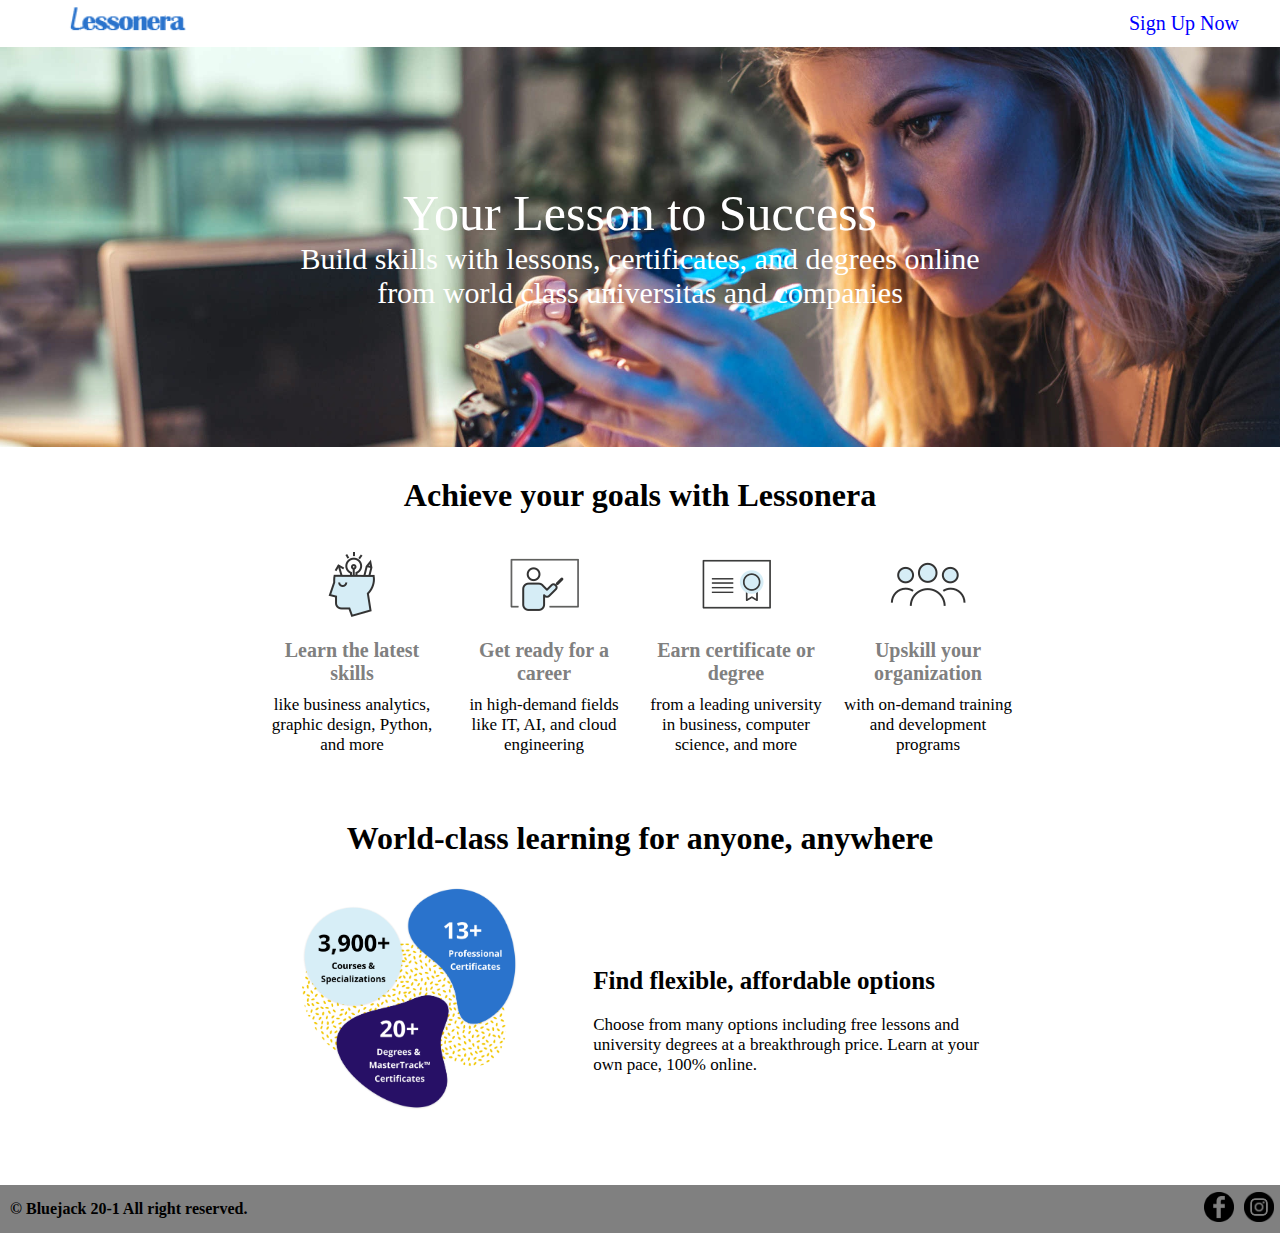
<file: website/index.html>
<!DOCTYPE html>
<html lang="en">
<head>
    <meta charset="UTF-8">
    <meta http-equiv="X-UA-Compatible" content="IE=edge">
    <meta name="viewport" content="width=device-width, initial-scale=1.0">
    <title>Lessonera</title>
    <link rel="stylesheet" href="style.css">
</head>
<body>
    <!-- NAVBAR -->
    <div class="navbar">
        <div class="logo">
            <a href="#"><img src="assets/logo.png" alt="Lessonera"></a>
        </div>
        <div class="menu">
            <a href="sign-up.html">Sign Up Now</a>
        </div>
    </div>

    <br class="break">

    <!-- JUMBOTRON -->
    <div class="jumbotron">
        <p>
            <span class="jumbotron-title">Your Lesson to Success</span>
            <br>
            <span class="jumbotron-desc">
                Build skills with lessons, certificates, and degrees online <br> from world class universitas and companies
            </span>
        </p>
    </div>

    <!-- GOALS -->
    <div class="content-wrapper">
        <h1 class="content-title">Achieve your goals with Lessonera</h1>
        <div class="goals-column">
            <div class="goals-img">
                <img src="assets/SvgaLearn.png" alt="Learn the latest skills">
            </div>
            <h1 class="goals-column-title">Learn the latest skills</h1>
            <p class="goals-column-desc">like business analytics, graphic design, Python, and more</p>
        </div>
        <div class="goals-column">
            <div class="goals-img">
                <img src="assets/teacher-img.png" alt="Get ready for a career">
            </div>
            <h1 class="goals-column-title">Get ready for a career</h1>
            <p class="goals-column-desc">in high-demand fields like IT, AI, and cloud engineering</p>
        </div>
        <div class="goals-column">
            <div class="goals-img">
                <img src="assets/SvgaColorCertificate.png" alt="Earn certificate or degree">
            </div>
            <h1 class="goals-column-title">Earn certificate or degree</h1>
            <p class="goals-column-desc">from a leading university in business, computer science, and more</p>
        </div>
        <div class="goals-column">
            <div class="goals-img">
                <img src="assets/SvgaCommunity.png" alt="Upskill your organization">
            </div>
            <h1 class="goals-column-title">Upskill your organization</h1>
            <p class="goals-column-desc">with on-demand training and development programs</p>
        </div>
    </div>

    <!-- DETAILS -->
    <div class="content-wrapper">
        <h1 class="content-title">World-class learning for anyone, anywhere</h1>
        <div class="detail-img">
            <img src="assets/offerings2.png" alt="Offerings">
        </div>
        <div class="detail-desc">
            <h1>Find flexible, affordable options</h1>
            <p>Choose from many options including free lessons and university degrees at a breakthrough price. Learn at your own pace, 100% online.</p>
        </div>
    </div>

    <br class="break">

    <!-- FOOTER -->
    <div class="footer">
        <p>&copy; Bluejack 20-1 All right reserved.</p>

        <div class="footer-socmed">
            <a href="https://www.facebook.com" target="_blank"><img src="assets/facebook.png" alt="Facebook" width="30"></a>
            <a href="https://www.instagram.com" target="_blank"><img src="assets/instagram.png" alt="Instagram" width="30"></a>
        </div>
    </div>
</body>
</html>
</file>
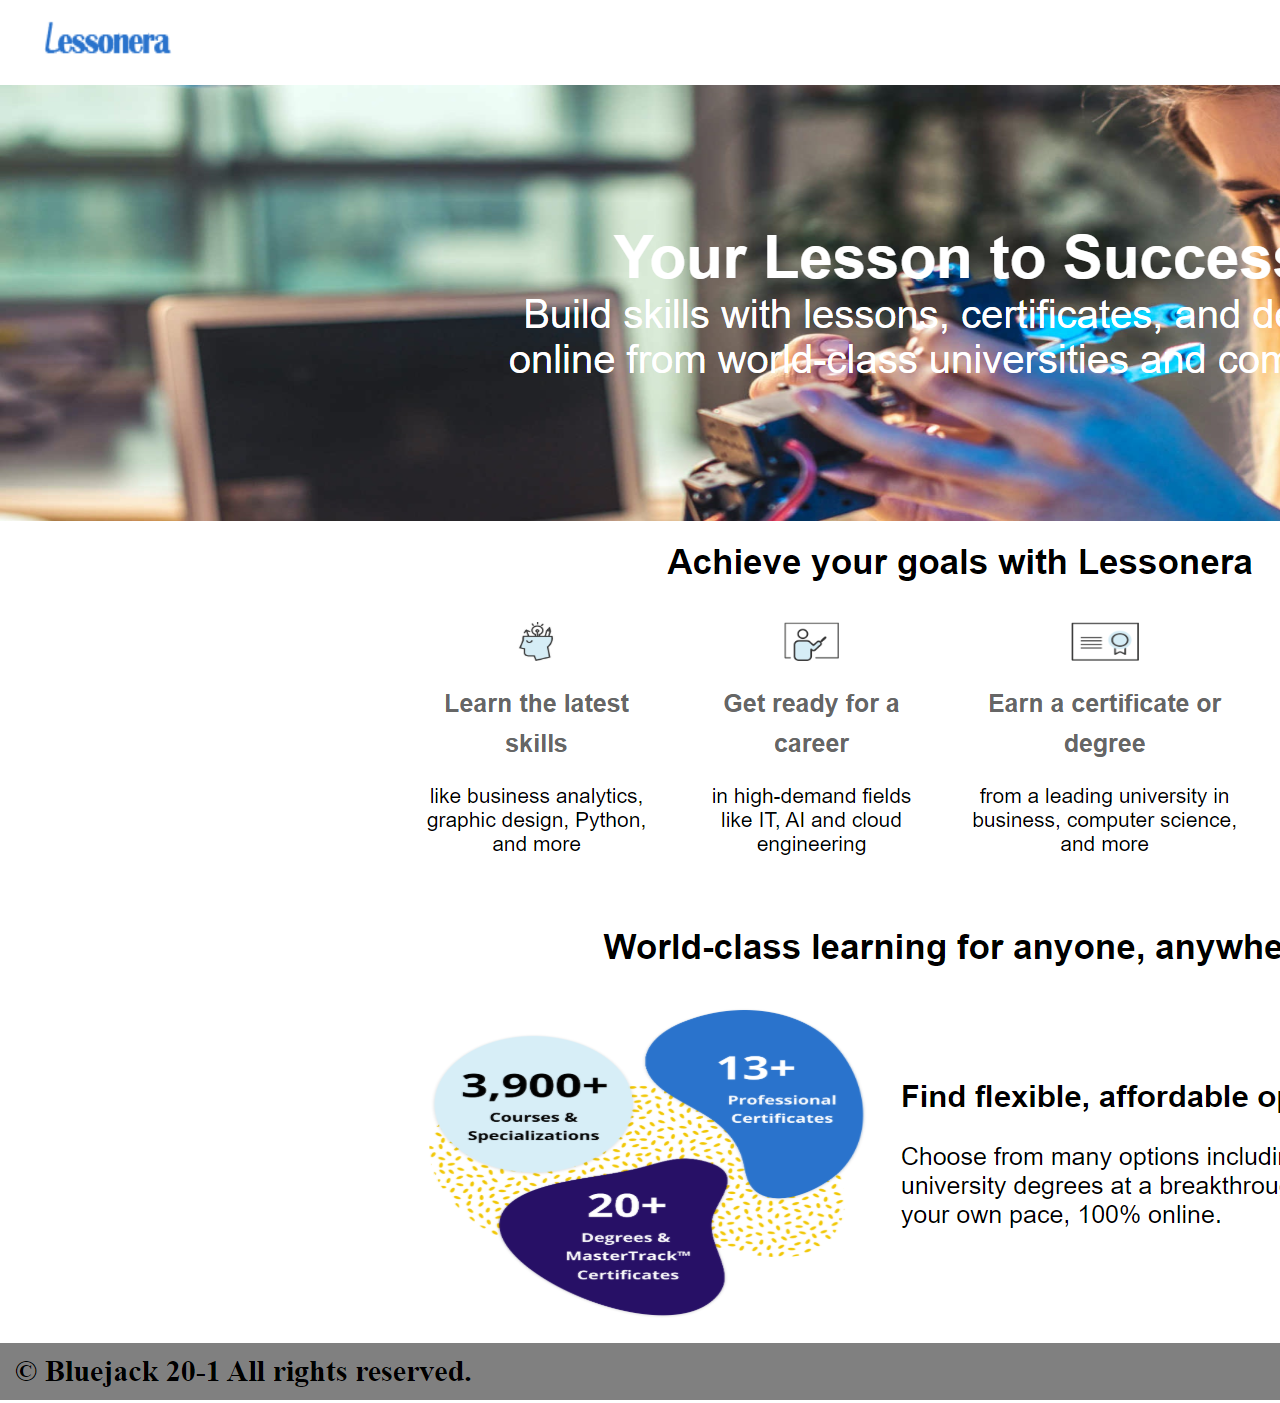
<file: slicing/blueprint.html>
<html>
<head>
<title>D:\Binus\2nd Semester\Materi\Human and Computer Interaction\BN01\Pertemuan 6 - QUIZ (10 April 2021)\slicing\lessonera</title>
<meta http-equiv="Content-Type" content="text/html; charset=utf-8">
</head>
<body bgcolor="#FFFFFF" leftmargin="0" topmargin="0" marginwidth="0" marginheight="0">
<!-- Save for Web Slices (D:\Binus\2nd Semester\Materi\Human and Computer Interaction\BN01\Pertemuan 6 - QUIZ (10 April 2021)\slicing\lessonera.psd - Slices: details, facebook-icon, footer, goals, instagram-icon, jumbotron, navbar, sign-up) -->
<table id="Table_01" width="1920" height="1401" border="0" cellpadding="0" cellspacing="0">
	<tr>
		<td>
			<img src="images/navbar.png" width="1707" height="84" alt=""></td>
		<td colspan="5">
			<a href="sign-up.html">
				<img src="images/sign-up.png" width="213" height="84" border="0" alt=""></a></td>
	</tr>
	<tr>
		<td width="1920" height="1" colspan="6">
			<img src="images/spacer.gif" width="1920" height="1" alt=""></td>
	</tr>
	<tr>
		<td colspan="6">
			<img src="images/jumbotron.png" width="1920" height="436" alt=""></td>
	</tr>
	<tr>
		<td colspan="6">
			<img src="images/goals.png" width="1920" height="394" alt=""></td>
	</tr>
	<tr>
		<td colspan="6">
			<img src="images/details.png" width="1920" height="426" alt=""></td>
	</tr>
	<tr>
		<td colspan="6">
			<img src="images/footer.png" width="1920" height="2" alt=""></td>
	</tr>
	<tr>
		<td colspan="2" rowspan="2">
			<img src="images/footer-08.png" width="1793" height="57" alt=""></td>
		<td rowspan="2">
			<a href="https://www.facebook.com">
				<img src="images/facebook-icon.png" width="66" height="57" border="0" alt=""></a></td>
		<td rowspan="2">
			<img src="images/footer-10.png" width="2" height="57" alt=""></td>
		<td>
			<a href="https://www.instagram.com">
				<img src="images/instagram-icon.png" width="54" height="54" border="0" alt=""></a></td>
		<td rowspan="2">
			<img src="images/footer-12.png" width="5" height="57" alt=""></td>
	</tr>
	<tr>
		<td>
			<img src="images/footer-13.png" width="54" height="3" alt=""></td>
	</tr>
	<tr>
		<td>
			<img src="images/spacer.gif" width="1707" height="1" alt=""></td>
		<td>
			<img src="images/spacer.gif" width="86" height="1" alt=""></td>
		<td>
			<img src="images/spacer.gif" width="66" height="1" alt=""></td>
		<td>
			<img src="images/spacer.gif" width="2" height="1" alt=""></td>
		<td>
			<img src="images/spacer.gif" width="54" height="1" alt=""></td>
		<td>
			<img src="images/spacer.gif" width="5" height="1" alt=""></td>
	</tr>
</table>
<!-- End Save for Web Slices -->
</body>
</html>
</file>
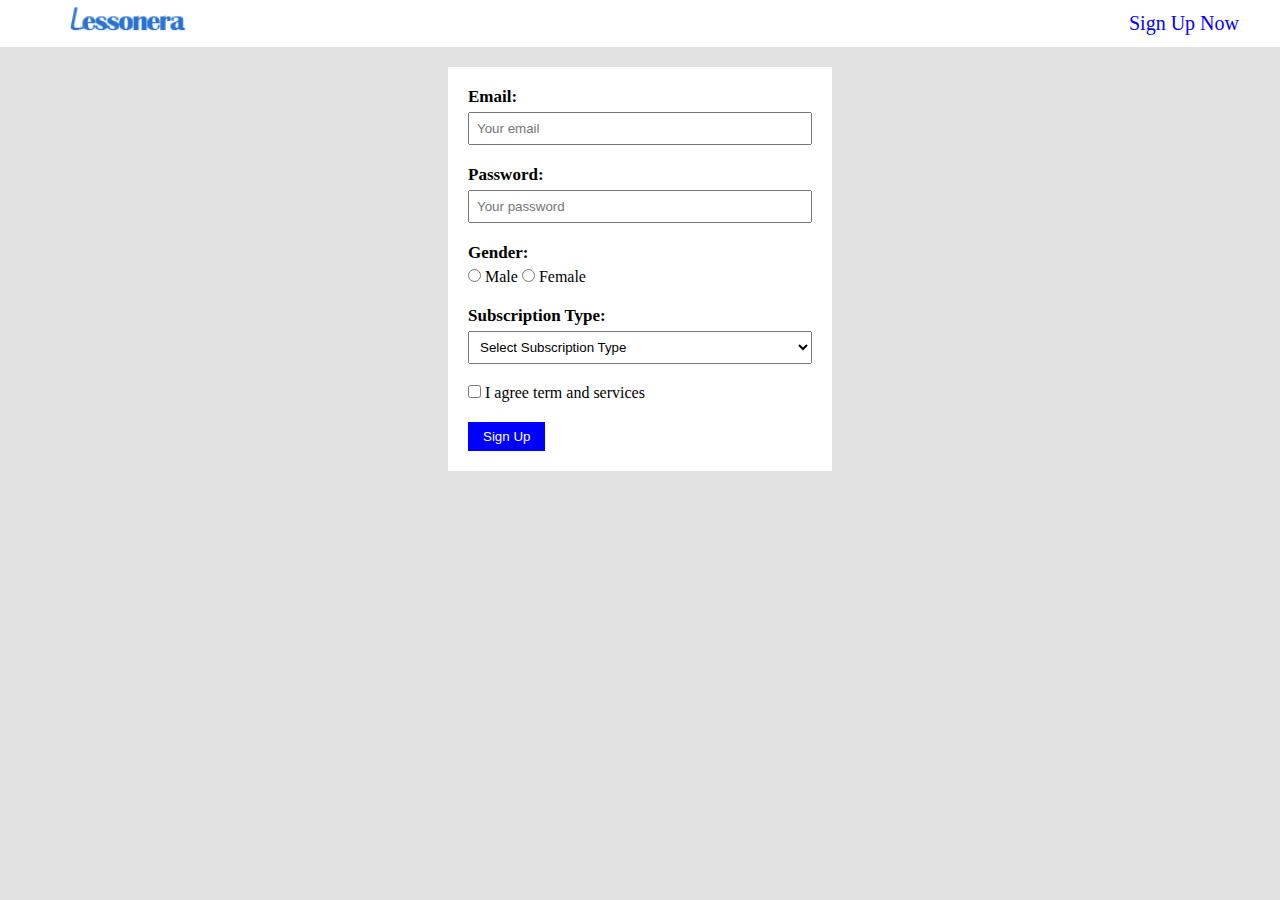
<file: website/sign-up.html>
<!DOCTYPE html>
<html lang="en">
<head>
    <meta charset="UTF-8">
    <meta http-equiv="X-UA-Compatible" content="IE=edge">
    <meta name="viewport" content="width=device-width, initial-scale=1.0">
    <title>Sign Up | Lessonera</title>
    <link rel="stylesheet" href="style.css">
    <style>
        body{
            background: #e2e2e2;
            font-family: calibri;
        }
    </style>
</head>
<body>
    <!-- NAVBAR -->
    <div class="navbar">
        <div class="logo">
            <a href="#"><img src="assets/logo.png" alt="Lessonera"></a>
        </div>
        <div class="menu">
            <a href="sign-up.html">Sign Up Now</a>
        </div>
    </div>

    <br class="break">

    <div class="form-content">
        <div class="form-wrapper">
            <div class="form-group">
                <label>Email: </label>
                <input type="email" placeholder="Your email" class="form-input">
            </div>
            <div class="form-group">
                <label>Password: </label>
                <input type="password" placeholder="Your password" class="form-input">
            </div>
            <div class="form-group">
                <label>Gender: </label>
                <input type="radio"> Male
                <input type="radio"> Female
            </div>
            <div class="form-group">
                <label>Subscription Type: </label>
                <select class="form-input">
                    <option value="-">Select Subscription Type</option>
                    <option value="1 Month">1 Month</option>
                    <option value="1 Year">1 Year</option>
                    <option value="Unlimited">Unlimited</option>
                </select>
            </div>
            <div class="form-group">
                <input type="checkbox"> I agree term and services
            </div>

            <button type="submit" class="form-btn">Sign Up</button>
        </div>
    </div>
</body>
</html>
</file>
<file: website/style.css>
* {
    margin: 0;
    padding: 0;
}

body {
    font-family: calibri;
}

.break {
    clear: both;
}

.content-wrapper {
    width: 60%;
    margin: 30px 20%;
    float: left;
}

.content-title {
    text-align: center;
    margin-bottom: 30px;
}

/* NAVBAR */
.navbar {
    background: white;
    width: 100%;
    float: left;
    display: flex;
    align-items: center;
    padding: 5px 0;
}

.logo {
    width: 10%;
    margin-left: 5%;
    float: left;
}

.logo>a>img {
    width: 100%;
}

.menu {
    width: 15%;
    margin-left: 70%;
    float: left;
    display: flex;
    justify-content: center;
}

.menu>a {
    color: blue;
    text-decoration: none;
    font-size: 20px;
    transition: 0.4s;
}

.menu>a:hover {
    color: grey;
}

/* JUMBOTRON */
.jumbotron {
    background: url('assets/robot-girl.jpg') 100% 40%;
    height: 400px;
    background-size: cover;
    color: white;
    display: flex;
    justify-content: center;
    align-items: center;
}

.jumbotron>p {
    text-align: center;
}

.jumbotron-title {
    font-size: 50px;
}

.jumbotron-desc {
    font-size: 30px;
}

/* GOALS */
.goals-column {
    float: left;
    width: 25%;
    padding: 5px 10px;
    box-sizing: border-box;
}

.goals-img {
    height: 70px;
    display: flex;
    justify-content: center;
    align-items: center;
    margin-bottom: 20px;
}

.goals-column-title {
    font-size: 20px;
    color: grey;
    text-align: center;
    margin-bottom: 10px;
}

.goals-column-desc {
    font-size: 17px;
    text-align: center;
}

/* DETAILS */
.detail-img {
    float: left;
    width: 40%;
}

.detail-img>img {
    width: 70%;
    margin: 0 15%;
}

.detail-desc {
    float: left;
    width: 60%;
    padding: 80px 30px;
    box-sizing: border-box;
}

.detail-desc>h1 {
    font-size: 25px;
    margin-bottom: 20px;
}

.detail-desc>p {
    font-size: 17px;
}

/* FOOTER */
.footer {
    background: grey;
    padding: 7px 10px;
    display: flex;
    align-items: center;
}

.footer>p {
    float: left;
    width: 20%;
    display: flex;
    justify-content: start;
    font-weight: bold;
}

.footer-socmed {
    float: left;
    width: 5%;
    margin-left: 75%;
    display: flex;
    justify-content: center;
    align-items: center;
}

.footer-socmed>a {
    margin: 0 5px;
}


/* REGISTER */
.form-content {
    width: 30%;
    margin: 20px 35%;
}

.form-wrapper {
    background: white;
    /* box-shadow: ; */
    padding: 20px;
    box-sizing: border-box;
}

.form-group {
    margin-bottom: 20px;
}

.form-group>label {
    font-size: 17px;
    display: block;
    margin-bottom: 5px;
    font-weight: bold;
}

.form-group>.form-input {
    width: 100%;
    padding: 7px;
    box-sizing: border-box;
    display: block;
}

.form-btn {
    background: blue;
    padding: 7px 15px;
    border: none;
    color: white;
    cursor: pointer;
    transition: 0.4s;
}

.form-btn:hover {
    border-radius: 10px;
}
</file>
